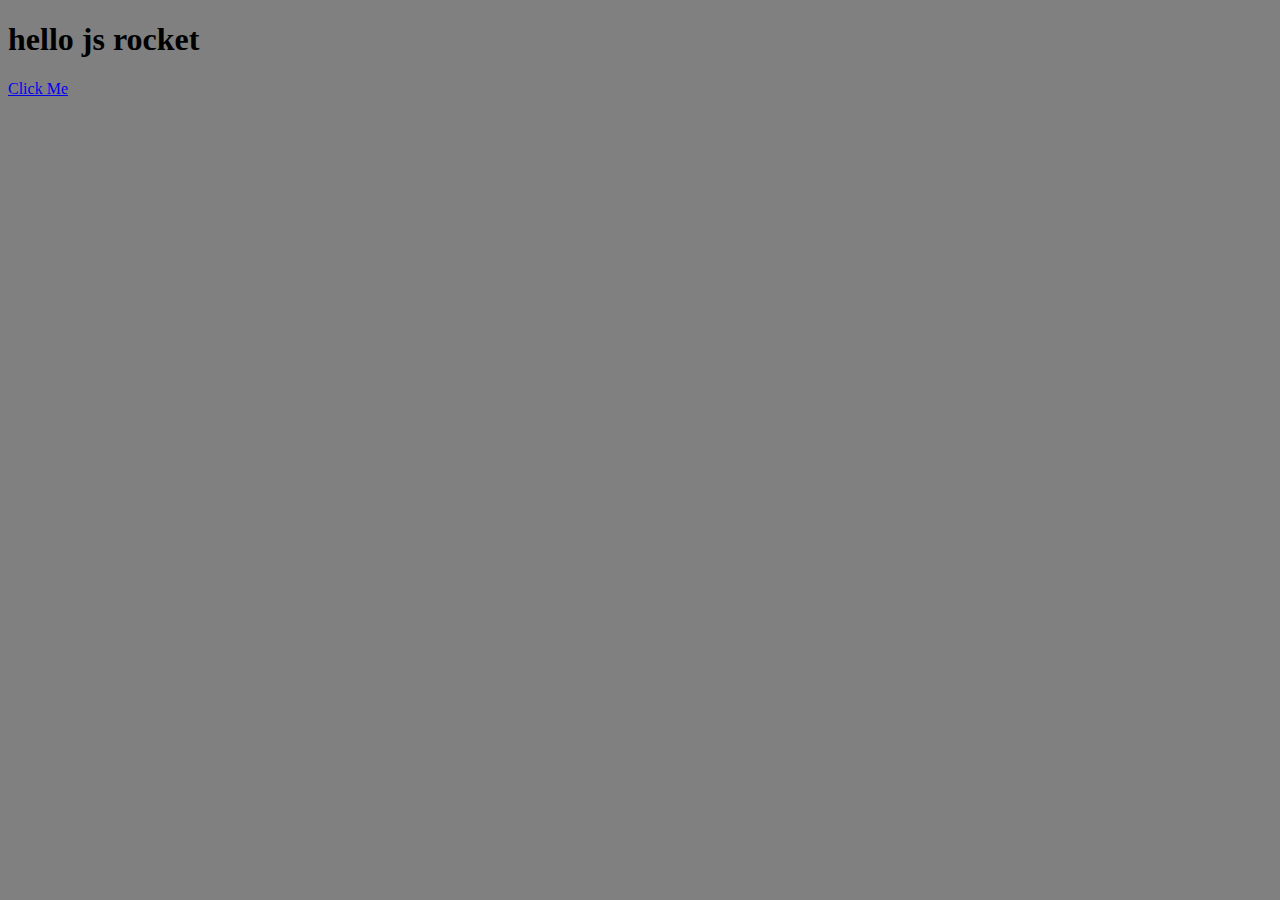
<file: index.html>
<!DOCTYPE html>
<html>
<head>
	<title>JS Rocket</title>
	<script type="text/javascript" src="js/script.js"></script>
	<link rel="stylesheet" type="text/css" href="css/style.css">
</head>
<body>
	<h1>hello js rocket</h1>
	<a href="#" onclick="doCoolStuff();">Click Me</a>

	<div class="cool" id="cool">
		<p>Hello I'm cool!</p>
	</div>
</body>
</html>
</file>
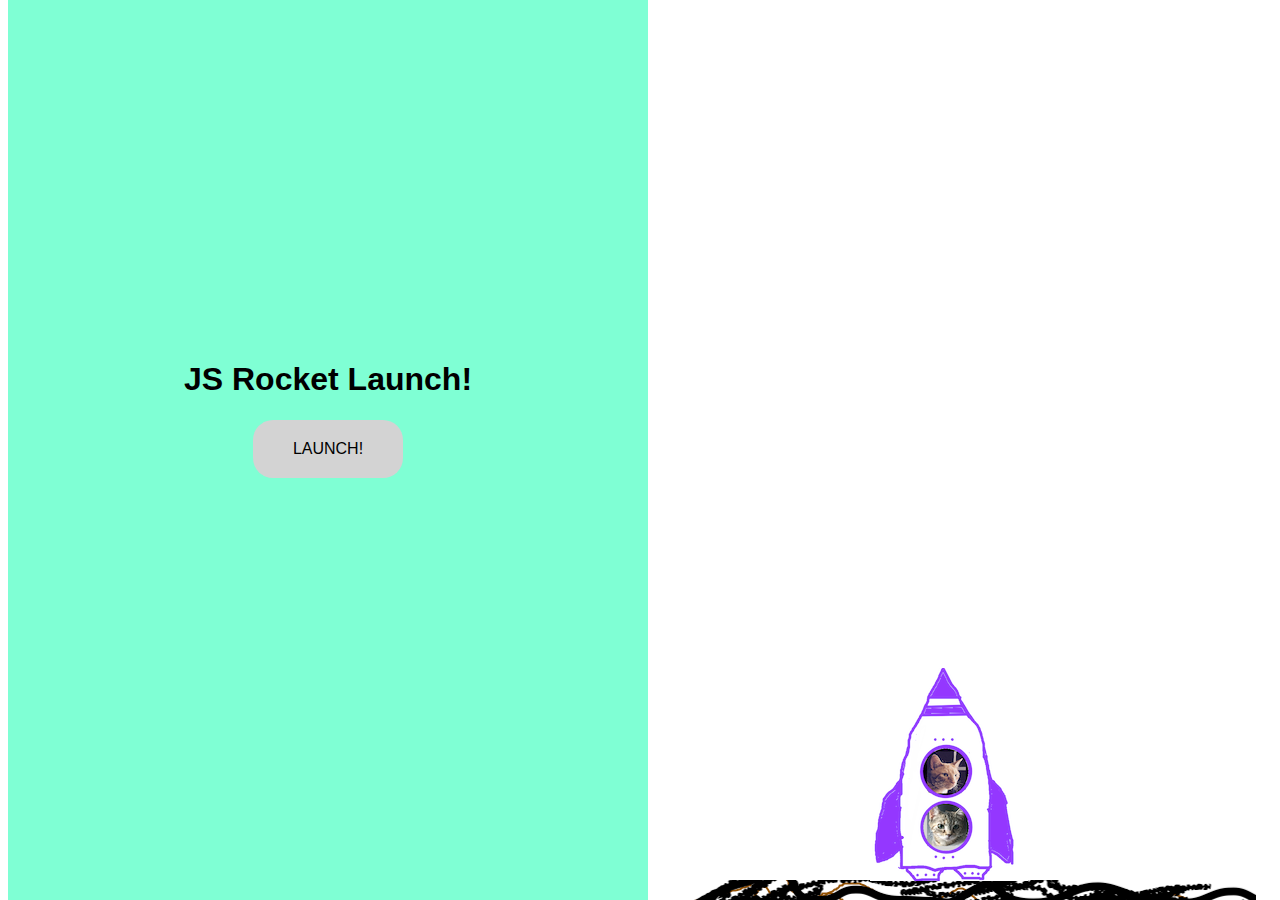
<file: rocket.html>
<!DOCTYPE html>
<html>
<head>
	<title>Rocket Launch Sequence!</title>
	<link rel="stylesheet" type="text/css" href="css/rocket.css">
	<script type="text/javascript" src="js/rocket.js"></script>
</head>
<body class="body-state1">
<div class="left">
	<div class="interface state1">
		<h1>JS Rocket Launch!</h1>
		<a href="#" class="button" onclick="changeState(2);">Launch!</a>
	</div>
	<div class="interface state2">
		<h1 id="countdown">10</h1>
		<a href="#" onclick="changeState(1);">Abort!</a>
	</div>
	<div class="interface state3">
		<h1>Lift Off!</h1>
	</div>
	<div class="interface state4">
		<h1>Well Done!</h1>
		<a href="#" class="button" onclick="changeState(1);">Do it again!</a>
	</div>
	<div class="interface state5">
		<h1>OH NO!!!!</h1>
		<a href="#" class="button" onclick="changeState(1);">Try again!</a>
	</div>
</div>	
<div class="right">
	<div class="ground"></div>
	<div class="rocket"></div>
	<div class="nervous" id="nervous"></div>
	<div class="cant-wait" id="cant-wait"></div>
</div>

<!--	<a href="rocket.html">Go to the Rocket page!!</a> 
	<p>You will be redirected soon!</p> -->
</body>
</html>
</file>
<file: css/style.css>
body {
	background-color: grey;
}

.cool{
	visibility: hidden;

	width: 100px;
	height:	100px;
	background-color: green;
	transition: background-color 2s;
}

.cool.red{
	visibility: visible;

	background-color: red;

}
</file>
<file: css/rocket.css>
body{
	font-family: 'helvetica', 'arial', 'sans-serif';
}

.left{
	background-color: aquamarine;
	position: fixed;
	width: 50%;
	height: 100%;
	top: 0;
	left: 9;
}

.interface{
	text-align: center;
	margin-top: 50%;
	padding: 20px;
}

a.button{
	display: inline-block;
	background-color: lightgrey;
	color: black;
	padding: 20px 40px;
	text-decoration: none;
	border-radius:	20px;
	text-transform: uppercase;
	transition: color 300ms;
}

a:hover{
	color: red;
}

.right{
	background-color: none;
	position: fixed;
	width: 50%;
	height: 100%;
	top: 0;
	right: 0;

}

.ground{
	background: url('../img/ground.png') no-repeat center center ;
	position: absolute;
	bottom: 0;
	left: 9px;
	width: 100%;
	height: 20px;
}

.nervous{
	position: absolute;
	bottom: 200px;
	left: 65%;
	background: url('../img/okay.png') no-repeat 0 0;
	width: 141px;
	height: 72px;
	display: none;
}

.nervous.show{
	display: block;
}

.cant-wait{
	position: absolute;
	bottom: 200px;
	left: 65%;
	background: url('../img/cantwait.png') no-repeat 0 0;
	width: 140px;
	height: 95px;
	display: none;
}

.cant-wait.show{
	display: block;
}

.rocket{
	position: absolute;
	left: 36%;
	bottom: 5px;
	width: 159px;
	height: 227px;
	background: url('../img/rocket1.png') no-repeat 0 0; 
	transition: bottom 10000ms;
}

body.body-state1 .rocket{
	transition: none;
}

/*rocket bg image*/
body.body-state2 .rocket{
	bottom: 20px;
	background-image: url('../img/rocket2.png');
}

body.body-state3 .rocket,
body.body-state4 .rocket{
	width: 159px;
	height: 309px;
	background-image: url('../img/rocket3.png');
}
body.body-state5 .rocket{
	background-image: url('../img/Boom.png');
	width: 159px;
	height: 232px;
}

body.body-state3 .rocket,
body.body-state4 .rocket{
	bottom: 1000px;

}



.state1,
.state2,
.state3,
.state4,
.state5{
	display: none;
}



body.body-state1 .state1 {display: block;}
body.body-state2 .state2 {display: block;}
body.body-state3 .state3 {display: block;}
body.body-state4 .state4 {display: block;}
body.body-state5 .state5 {display: block;}


a{



}

a.button{


}
</file>
